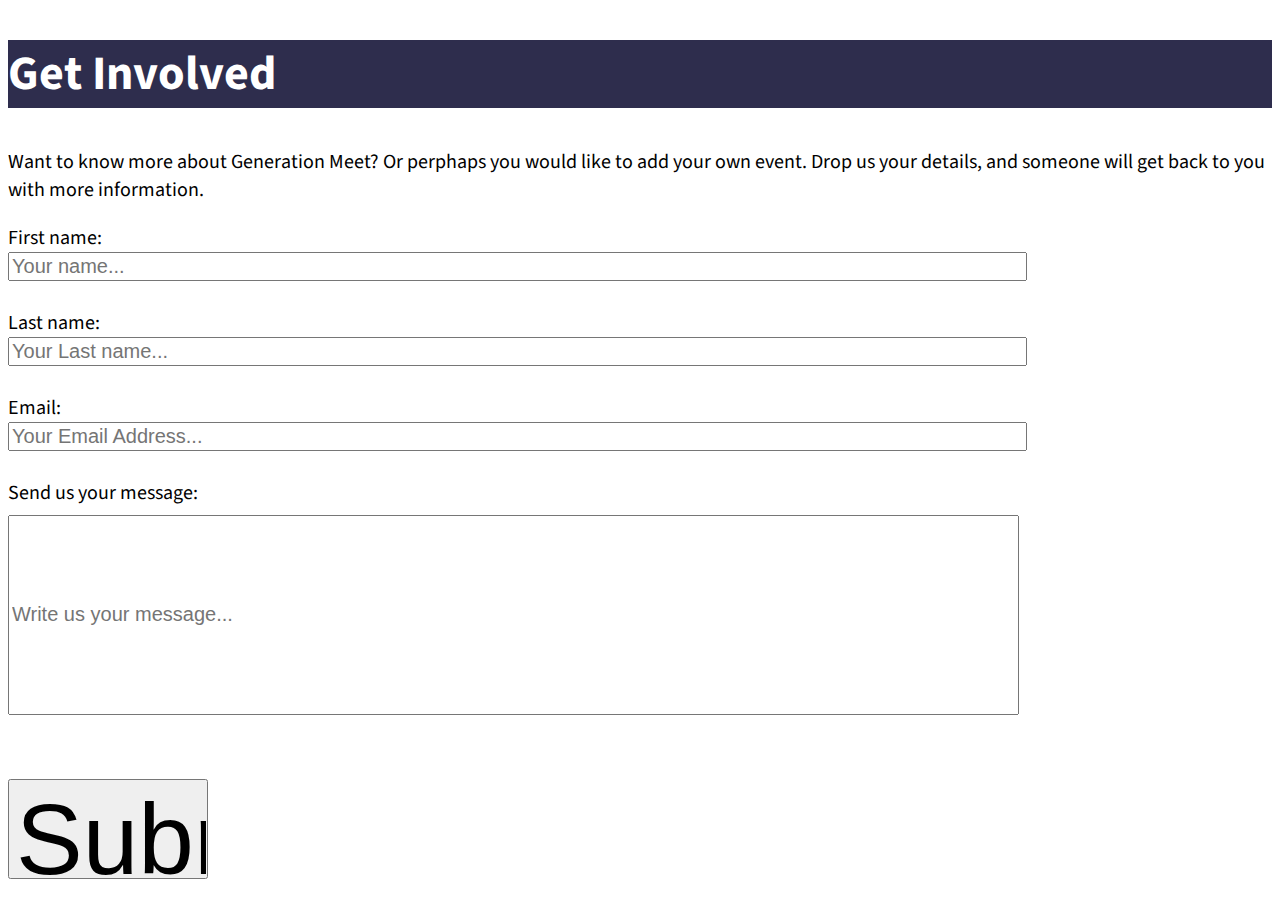
<file: contactUsForm.html>
<!DOCTYPE html>
<meta charset="UTF-8">
<html>
<head>
<link rel="reset" type="text/css" href="./css/reset.css" />
<link rel="stylesheet" type="text/css" href="css/ContactUsForm_new.css" />
</head>
<body>

<h2>Get Involved </h2>
<p> Want to know more about Generation Meet? Or perphaps you would like to add your own event. Drop us your details, and someone will get back to you with more information. </p>

<form action="/action_page.php">
  First name:<br>
  <input type="text" value="" placeholder="Your name..." class="field" id="name">
  <br><br>
  Last name:<br>
  <input type="text" value="" placeholder="Your Last name..." class="field" id="last_name">
  <br><br>
  Email: <br>
  <input type="email" value="" placeholder="Your Email Address..." class="field" id="email">


  <br><br>
  Send us your message:<br>
  <input type="text" name="lastname" value="" id="message" placeholder="Write us your message...">
  <br><br><br>

  <input type="submit" value="Submit" id="click">
  <link href='https://fonts.googleapis.com/css?family=Source+Sans+Pro' rel='stylesheet' type='text/css'>


<script src= "js/contactUsForm.js"></script>
</form>
</body>
</html>
</file>
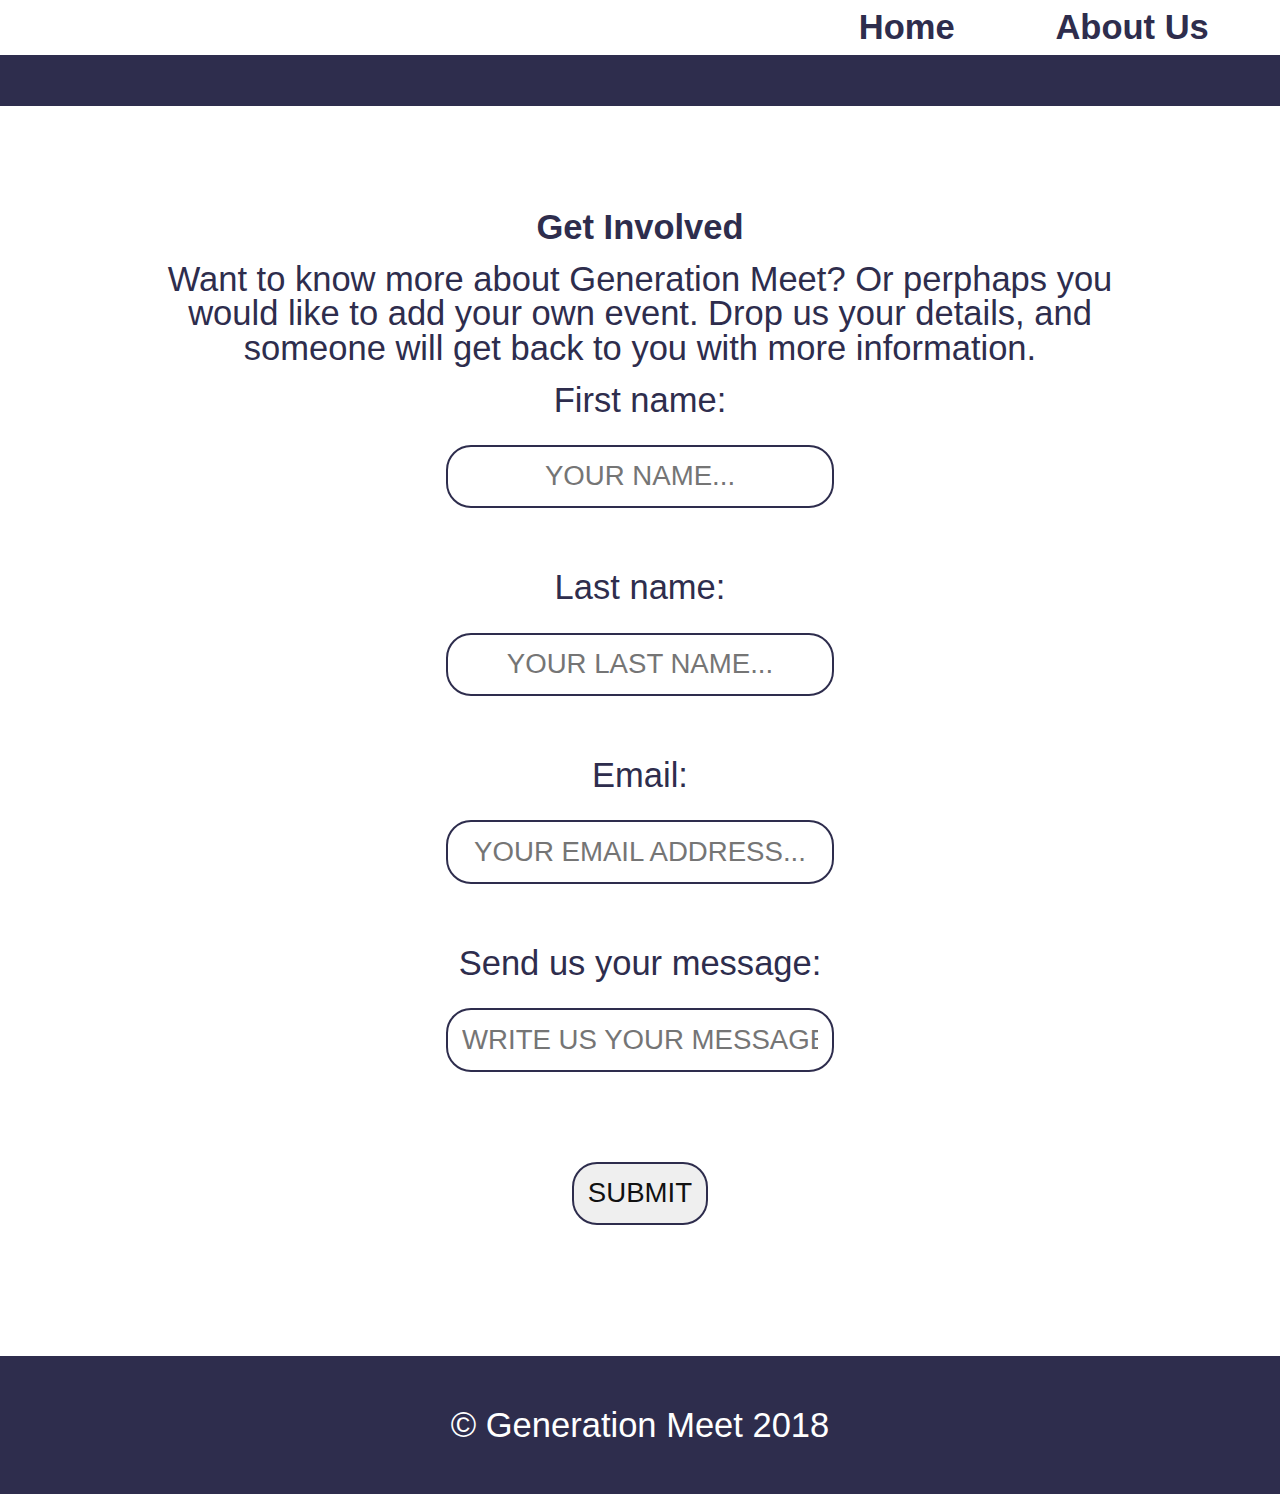
<file: FInal-Project-Cohort-9/contactusform.html>
<!DOCTYPE html>
<html lang="en">

  <head>
    <link rel="stylesheet" type="text/css" href="./css/reset.css" />
    <link rel="stylesheet" type="text/css" href="./css/style.css" />
    <meta charset="UTF-8">
    <meta name="viewport" content="width=device-width, initial-scale=1.0">
    <title>Generation meet</title>
    <!-- Start of Async Drift Code -->
<script>
"use strict";

!function() {
  var t = window.driftt = window.drift = window.driftt || [];
  if (!t.init) {
    if (t.invoked) return void (window.console && console.error && console.error("Drift snippet included twice."));
    t.invoked = !0, t.methods = [ "identify", "config", "track", "reset", "debug", "show", "ping", "page", "hide", "off", "on" ],
    t.factory = function(e) {
      return function() {
        var n = Array.prototype.slice.call(arguments);
        return n.unshift(e), t.push(n), t;
      };
    }, t.methods.forEach(function(e) {
      t[e] = t.factory(e);
    }), t.load = function(t) {
      var e = 3e5, n = Math.ceil(new Date() / e) * e, o = document.createElement("script");
      o.type = "text/javascript", o.async = !0, o.crossorigin = "anonymous", o.src = "https://js.driftt.com/include/" + n + "/" + t + ".js";
      var i = document.getElementsByTagName("script")[0];
      i.parentNode.insertBefore(o, i);
    };
  }
}();
drift.SNIPPET_VERSION = '0.3.1';
drift.load('yrsfzd6yxitc');
</script>
<!-- End of Async Drift Code -->
  </head>

  <body>

    <nav id="navbar">
     <a href="index.html">Home</a>
     <a href="aboutus.html">About Us</a>
    </nav>


    <div id="topsection">
    </div>

<section>
    <h2>Get Involved</h2>
    <p>Want to know more about Generation Meet? Or perphaps you would like to add your own event. Drop us your details, and someone will get back to you with more information. </p>

    <form action="/action_page.php">
      First name:<br>
      <input type="text" value="" placeholder="Your name..." class="field" id="name">
      <br><br>
      Last name:<br>
      <input type="text" value="" placeholder="Your Last name..." class="field" id="last_name">
      <br><br>
      Email: <br>
      <input type="email" value="" placeholder="Your Email Address..." class="field" id="email">


      <br><br>
      Send us your message:<br>
      <input type="text" name="lastname" value="" id="message" placeholder="Write us your message...">
      <br><br>

      <input type="submit" value="Submit" id="click">


    <script src= "js/contactUsForm.js"></script>
    </form>

</section>

<footer id="footer">
<p id="aboutus_f">&copy; Generation Meet 2018</p>

  </body>
  </html>
</file>
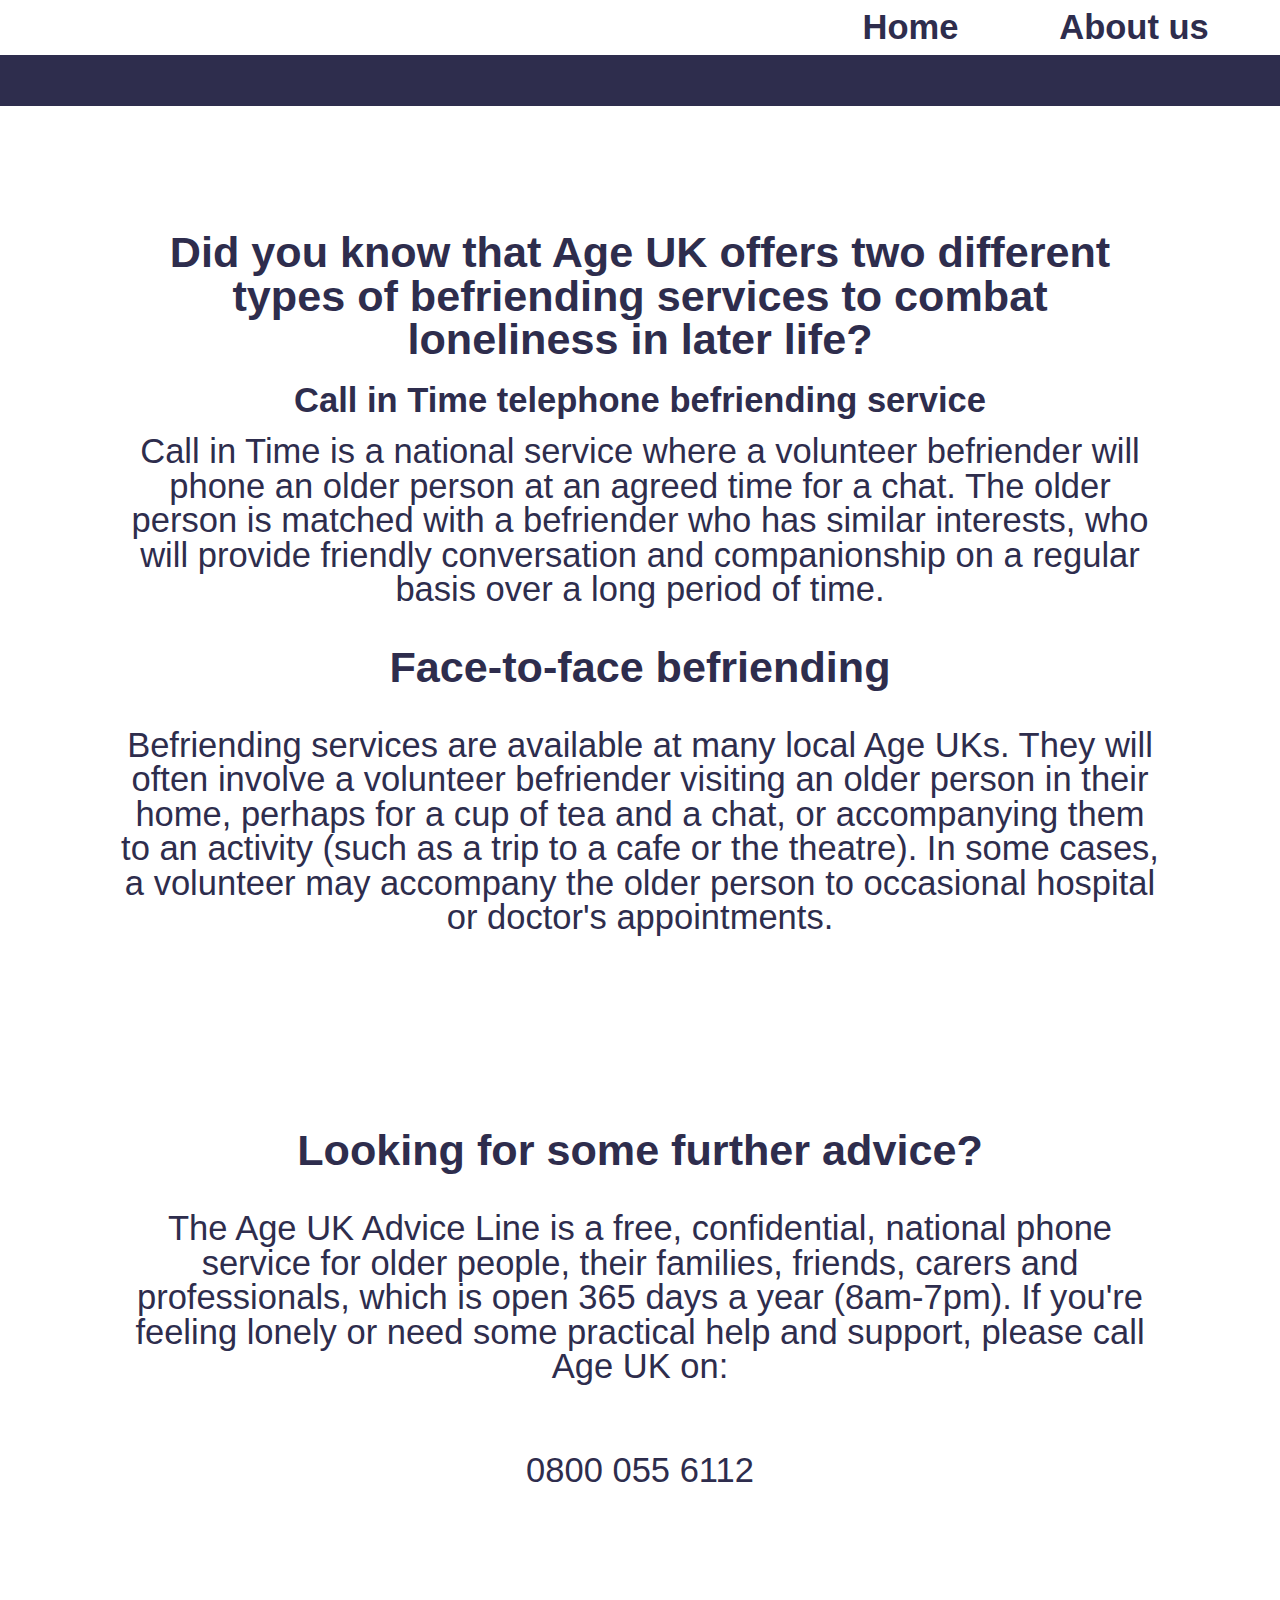
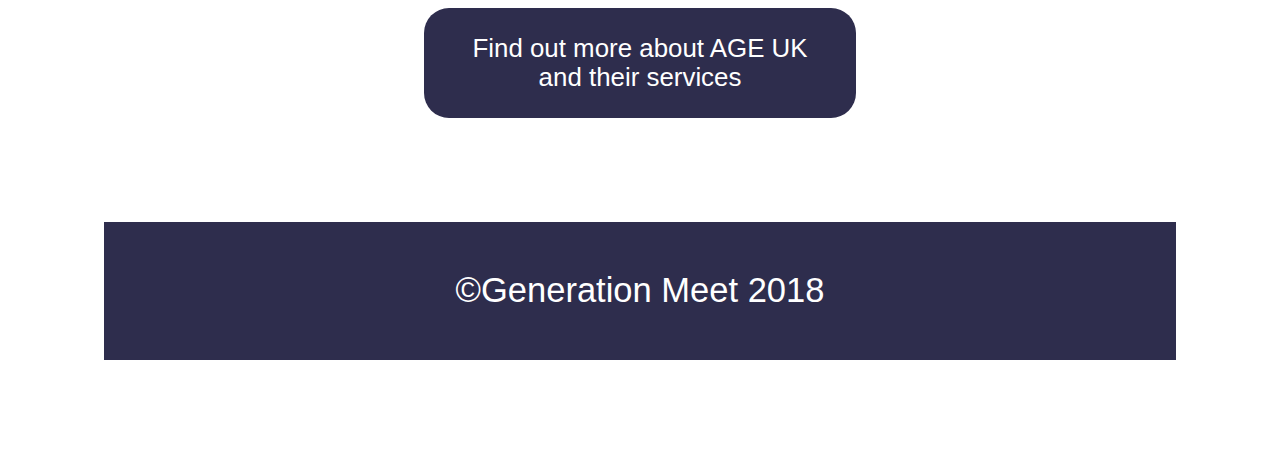
<file: FInal-Project-Cohort-9/haveachat.html>
<!DOCTYPE html>
<html lang="en">

  <head>
    <link rel="stylesheet" type="text/css" href="./css/reset.css" />
    <link rel="stylesheet" type="text/css" href="./css/style.css" />
    <meta charset="UTF-8">
    <meta name="viewport" content="width=device-width, initial-scale=1.0">
    <title>Generation meet</title>

    <!-- Start of Async Drift Code -->
<script>
"use strict";

!function() {
  var t = window.driftt = window.drift = window.driftt || [];
  if (!t.init) {
    if (t.invoked) return void (window.console && console.error && console.error("Drift snippet included twice."));
    t.invoked = !0, t.methods = [ "identify", "config", "track", "reset", "debug", "show", "ping", "page", "hide", "off", "on" ],
    t.factory = function(e) {
      return function() {
        var n = Array.prototype.slice.call(arguments);
        return n.unshift(e), t.push(n), t;
      };
    }, t.methods.forEach(function(e) {
      t[e] = t.factory(e);
    }), t.load = function(t) {
      var e = 3e5, n = Math.ceil(new Date() / e) * e, o = document.createElement("script");
      o.type = "text/javascript", o.async = !0, o.crossorigin = "anonymous", o.src = "https://js.driftt.com/include/" + n + "/" + t + ".js";
      var i = document.getElementsByTagName("script")[0];
      i.parentNode.insertBefore(o, i);
    };
  }
}();
drift.SNIPPET_VERSION = '0.3.1';
drift.load('yrsfzd6yxitc');
</script>
<!-- End of Async Drift Code -->

  </head>

  <body>
        <nav id="navbar">
          <a href="index.html">Home</a>
          <a href="aboutus.html">About us</a>
        </nav>

        <div id="topsection">
        </div>

        <section class="information">
            <article>
            <h1>Did you know that Age UK offers two different types of befriending services to combat loneliness in later life?</h1>

            <h2>Call in Time telephone befriending service</h2>

           <div id="callintime">
             <p>Call in Time is a national service where a volunteer befriender will phone an older person at an agreed time for a chat. The older person is matched with a befriender who has similar interests, who will provide friendly conversation and companionship on a regular basis over a long period of time.</p>
           </div>

            <h1>Face-to-face befriending</h1>

            <div id="befriendingservices">
            <p>Befriending services are available at many local Age UKs. They will often involve a volunteer befriender visiting an older person in their home, perhaps for a cup of tea and a chat, or accompanying them to an activity (such as a trip to a cafe or the theatre). In some cases, a volunteer may accompany the older person to occasional hospital or doctor's appointments.</p>
            </div>

            <div class="video-container">
            <div class="video">
            <iframe src="https://www.youtube.com/embed/0xNgqtBZ58s" allowfullscreen></iframe>
            </div>
            </div>

            <h1>Looking for some further advice?</h1>

            <div id="furtheradvice">
            <p>The Age UK Advice Line is a free, confidential, national phone service for older people, their families, friends, carers and professionals, which is open 365 days a year (8am-7pm). If you're feeling lonely or need some practical help and support, please call Age UK on:
            <br>
            <br>
            <p id="number">0800 055 6112</p>
            </div>

            <section class="findoutmorebutton">
              <a href="https://www.ageuk.org.uk/" target="_blank"><button id="findoutmorebutton">Find out more about AGE UK and their services</button>
              </a>
            </section>


            <footer id="footer">
            <p>&copy;Generation Meet 2018</p>
            </footer>

   <script src="https://code.jquery.com/jquery-3.1.0.js"></script>
   <script src="js/main.js"></script>

        </body>
  </html>
</file>
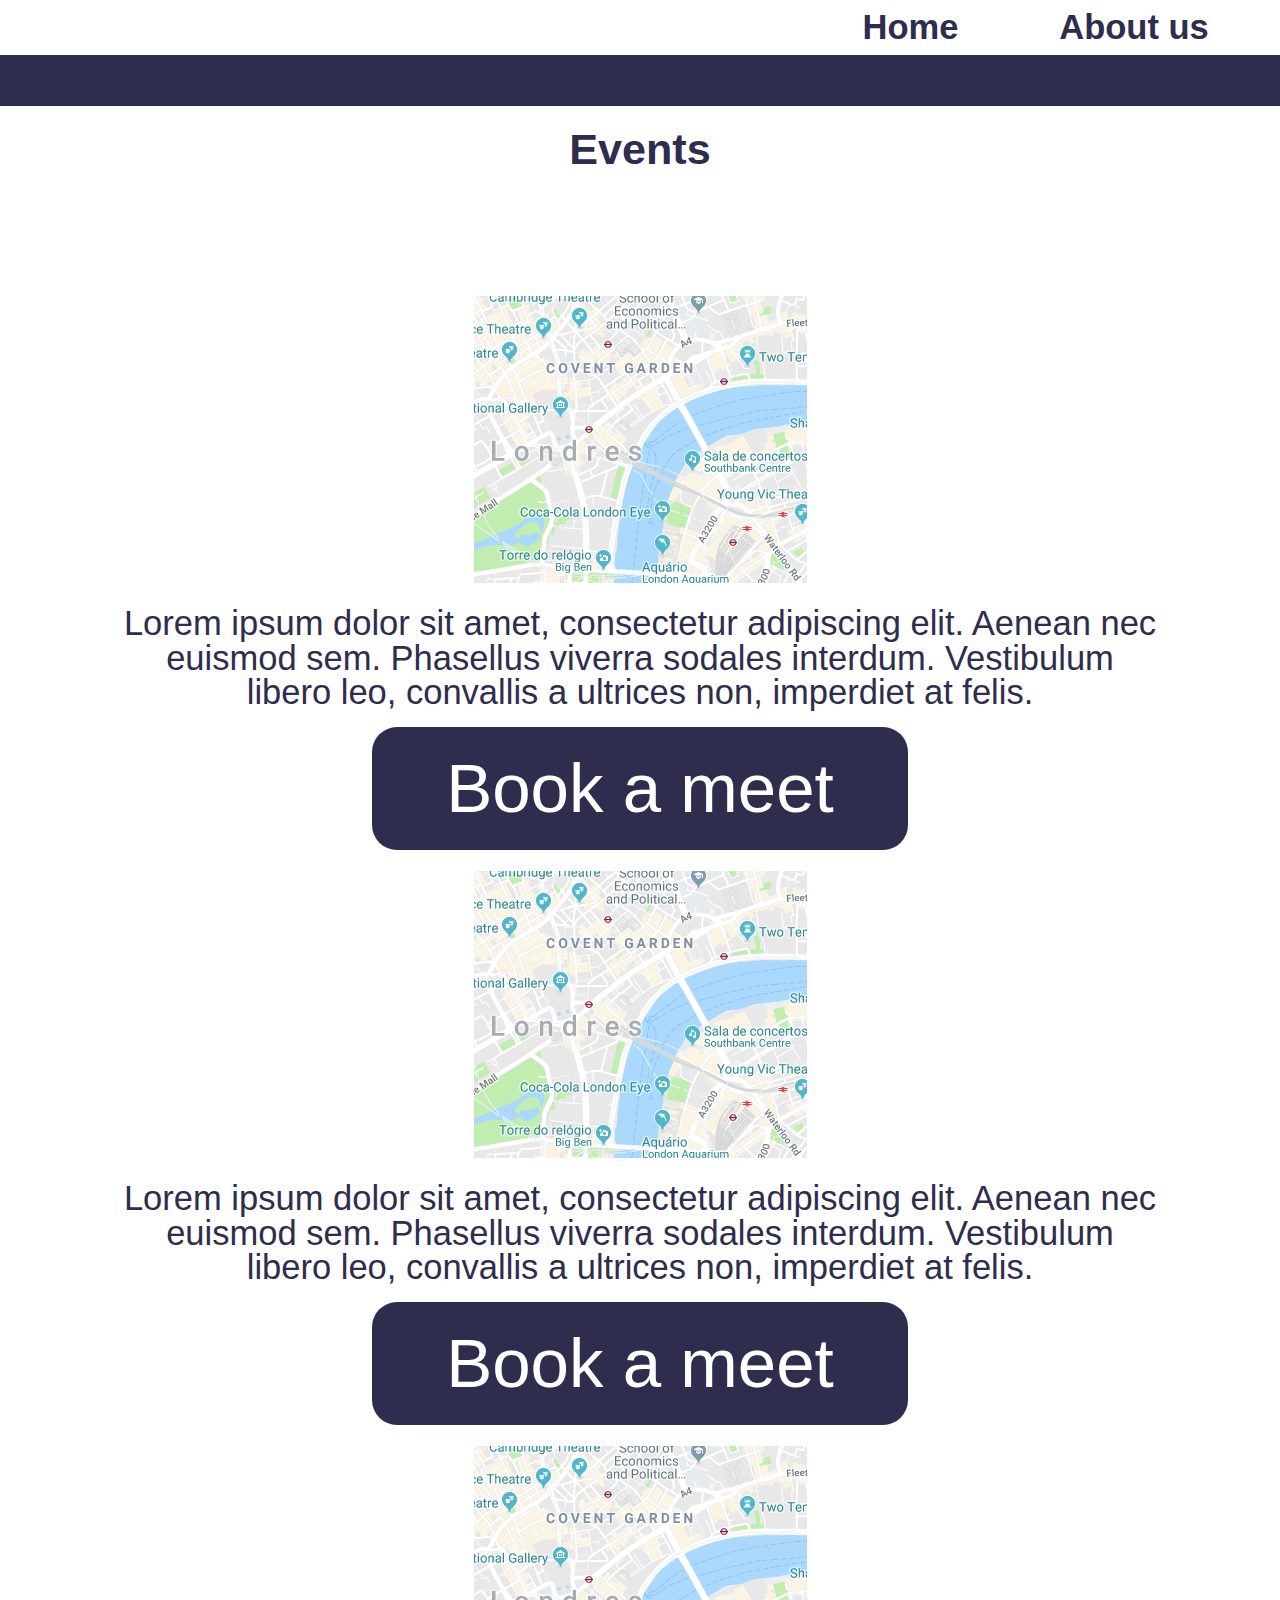
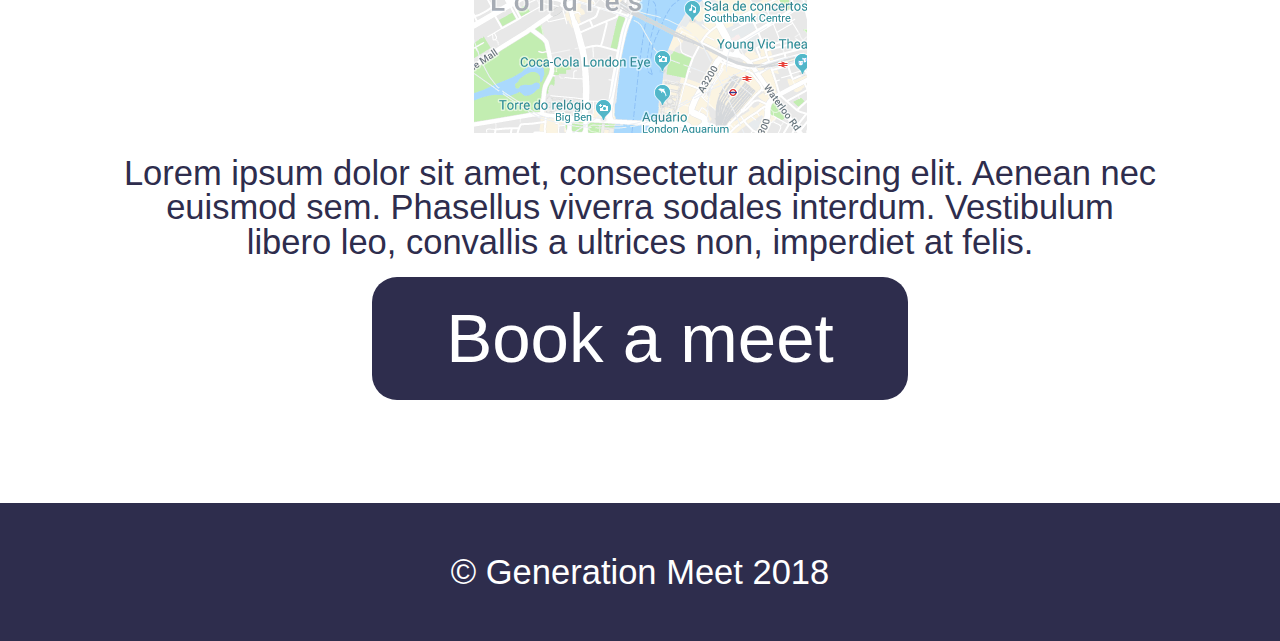
<file: FInal-Project-Cohort-9/restultspage.html>
<!DOCTYPE html>
<html lang="en">

  <head>
    <link rel="stylesheet" type="text/css" href="./css/reset.css" />
    <link rel="stylesheet" type="text/css" href="./css/style.css" />
    <meta charset="UTF-8">
    <meta name="viewport" content="width=device-width, initial-scale=1.0">
    <title>Generation meet</title>
    <!-- Start of Async Drift Code -->
    <script>
    "use strict";

    !function() {
      var t = window.driftt = window.drift = window.driftt || [];
      if (!t.init) {
        if (t.invoked) return void (window.console && console.error && console.error("Drift snippet included twice."));
        t.invoked = !0, t.methods = [ "identify", "config", "track", "reset", "debug", "show", "ping", "page", "hide", "off", "on" ],
        t.factory = function(e) {
          return function() {
            var n = Array.prototype.slice.call(arguments);
            return n.unshift(e), t.push(n), t;
          };
        }, t.methods.forEach(function(e) {
          t[e] = t.factory(e);
        }), t.load = function(t) {
          var e = 3e5, n = Math.ceil(new Date() / e) * e, o = document.createElement("script");
          o.type = "text/javascript", o.async = !0, o.crossorigin = "anonymous", o.src = "https://js.driftt.com/include/" + n + "/" + t + ".js";
          var i = document.getElementsByTagName("script")[0];
          i.parentNode.insertBefore(o, i);
        };
      }
    }();
    drift.SNIPPET_VERSION = '0.3.1';
    drift.load('yrsfzd6yxitc');
    </script>
    <!-- End of Async Drift Code -->

  </head>

  <body>

    <nav id="navbar">
     <a href="index.html">Home</a>
     <a href="aboutus.html">About us</a>
    </nav>

    <div id="topsection">
    </div>

<!-- This will be where the results are returned -->

    <div id="div_h1">
      <h1 id="aboutus_h1">Events</h1>
    </div>

    <section>
      <article class="resul_art">
        <div class="art_result">
          <img src="img/map_result.png" alt="map result" class="img_result">
          <p class="p_result">Lorem ipsum dolor sit amet, consectetur adipiscing elit. Aenean nec euismod sem. Phasellus viverra sodales interdum. Vestibulum libero leo, convallis a ultrices non, imperdiet at felis.
          </p>
          <button class="btn_result" onclick=alert("Booked!")>Book a meet</button>
        </div>
      </article>

      <article class="resul_art">
        <div class="art_result">
          <img src="img/map_result.png" alt="map result" class="img_result">
          <p class="p_result">Lorem ipsum dolor sit amet, consectetur adipiscing elit. Aenean nec euismod sem. Phasellus viverra sodales interdum. Vestibulum libero leo, convallis a ultrices non, imperdiet at felis.
          </p>
          <button class="btn_result" onclick=alert("Booked!")>Book a meet</button>
        </div>
      </article>

      <article class="resul_art">
        <div class="art_result">
          <img src="img/map_result.png" alt="map result" class="img_result">
          <p class="p_result">Lorem ipsum dolor sit amet, consectetur adipiscing elit. Aenean nec euismod sem. Phasellus viverra sodales interdum. Vestibulum libero leo, convallis a ultrices non, imperdiet at felis.
          </p>
          <button class="btn_result" onclick=alert("Booked!")>Book a meet</button>
        </div>
      </article>

    </section>

    <footer id="footer" role="contentinfo">
      <p id=p_footer>&copy; Generation Meet 2018</p>
    </footer>

   <script src="https://code.jquery.com/jquery-3.1.0.js"></script>
   <script src="js/main.js"></script>


  </body>
  </html>
</file>
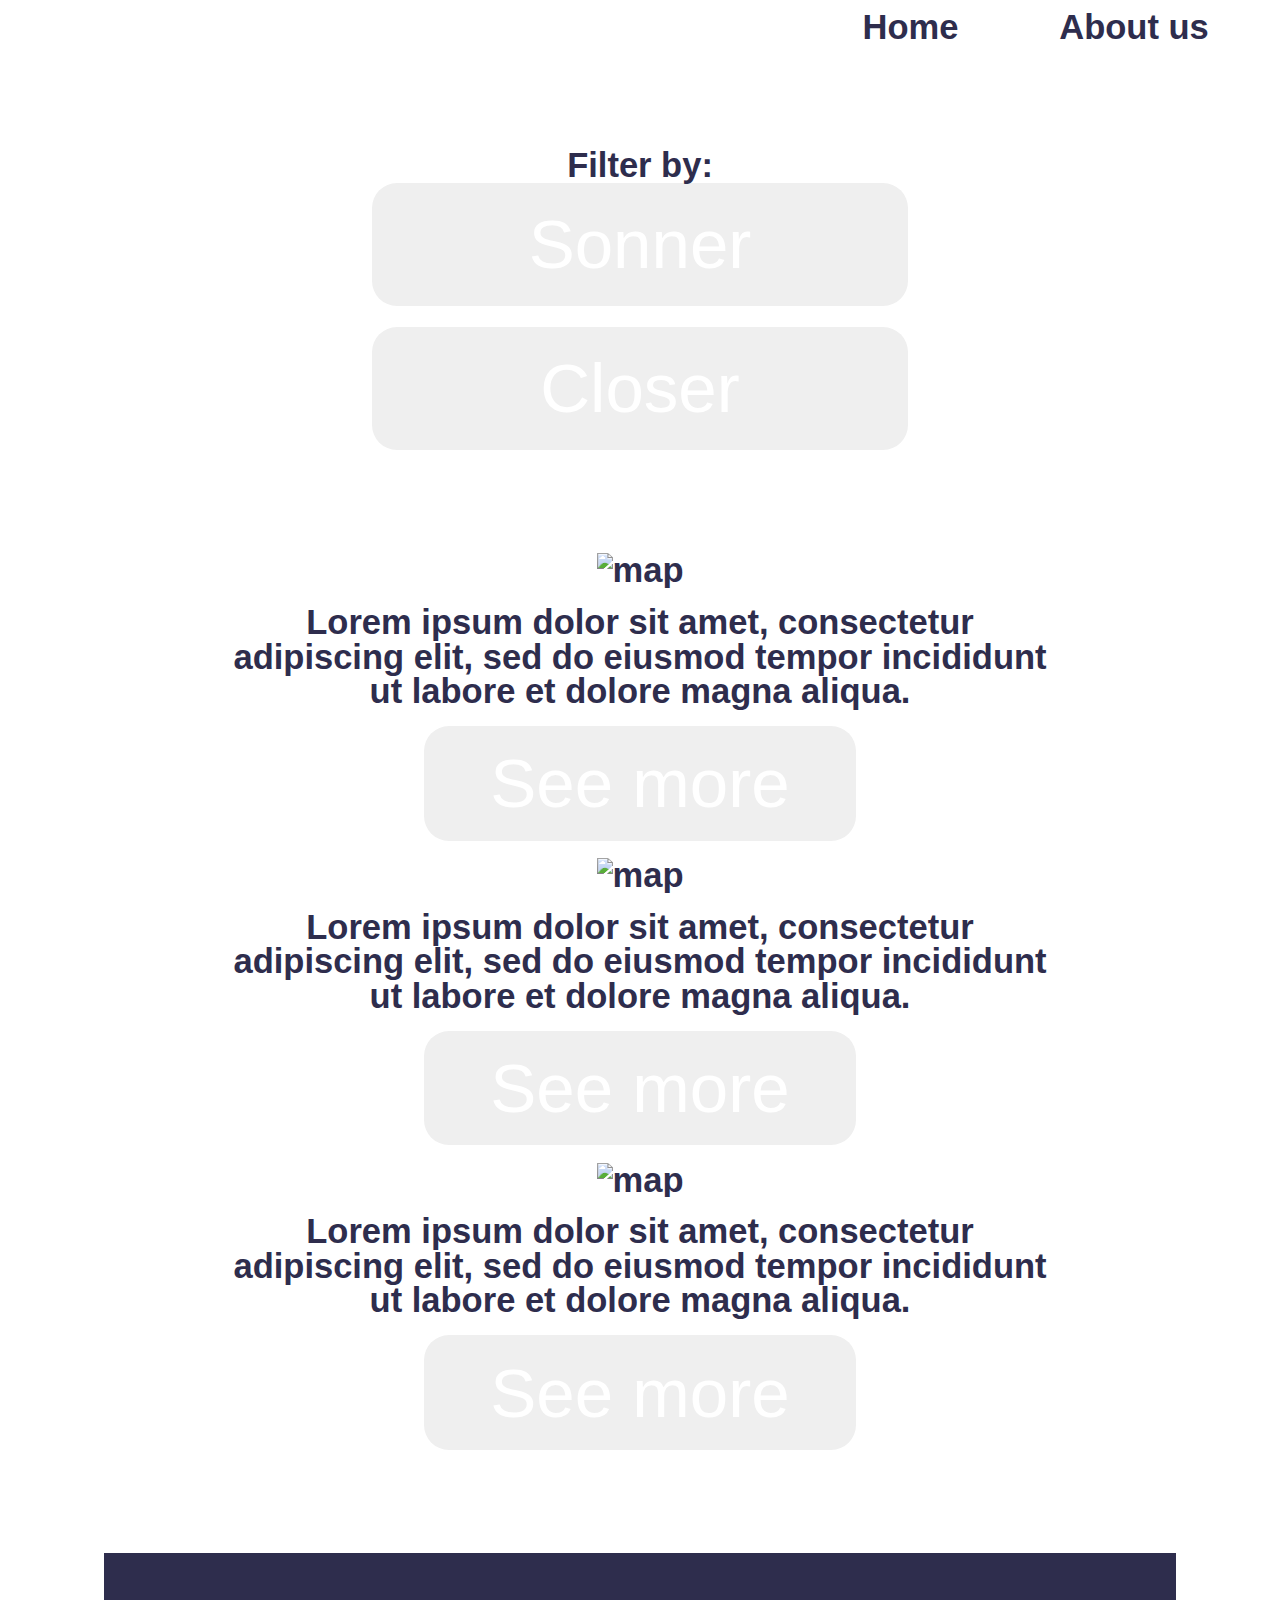
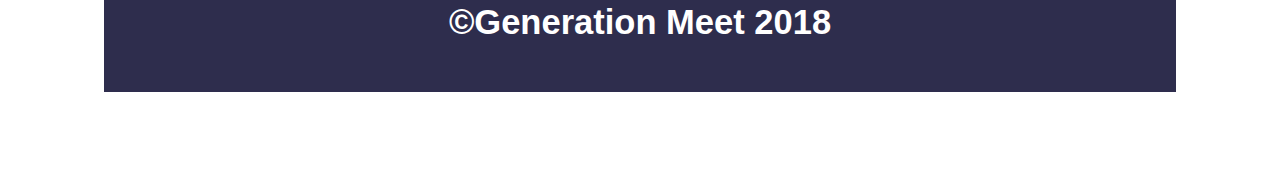
<file: FInal-Project-Cohort-9/search.html>
<!DOCTYPE html>
<html lang="en">

  <head>
    <link rel="stylesheet" type="text/css" href="./css/reset.css" />
    <link rel="stylesheet" type="text/css" href="./css/style.css" />
    <meta charset="UTF-8">
    <meta name="viewport" content="width=device-width, initial-scale=1.0">
    <title>Generation meet</title>
  </head>

  <body>

    <nav id="navbar">
     <a href="index.html">Home</a>
     <a href="aboutus.html">About us</a>
    </nav>

    <section class="filter">
      <h2>Filter by:<h2>
      <button id="sonner">Sonner</button>
      <button id="closer">Closer</button>

    <section class="searched">

      <article>
        <img alt="map" class="map_filter">
        <p>Lorem ipsum dolor sit amet, consectetur adipiscing elit, sed do eiusmod tempor incididunt ut labore et dolore magna aliqua.</p>
        <button class="more">See more</button>
      <article>

      <article>
          <img alt="map" class="map_filter1">
          <p>Lorem ipsum dolor sit amet, consectetur adipiscing elit, sed do eiusmod tempor incididunt ut labore et dolore magna aliqua.</p>
          <button class="more">See more</button>
      <article>

      <article>
          <img alt="map" class="map_filter1">
          <p>Lorem ipsum dolor sit amet, consectetur adipiscing elit, sed do eiusmod tempor incididunt ut labore et dolore magna aliqua.</p>
          <button class="more">See more</button>
      <article>

      </section>


    <footer id="footer">
    <p>&copy;Generation Meet 2018</p>

   <script src="https://code.jquery.com/jquery-3.1.0.js"></script>
   <script src="js/main.js"></script>

  </body>
</html>
</file>
<file: css/ContactUsForm_new.css>
h2{
  color: white;
  font-size: 300%; font-family: "Source Sans Pro";
  background-color:#2E2D4D;
  foreground-color: #E4E3D3;
}

p{
  font-family: "Source Sans Pro";
  font-size: 20px;
}

form{
  font-family:"Source Sans Pro";
  font-size: 20px;
}

#message{
  width: 100%;
  height: 200px;
  margin: 8px 0;
  box-sizing: border-box;
  font-size: 20px;
}

#name{
  width: 100%;
  font-size: 20px;
}

#last_name{
  width: 100%;
  font-size: 20px;
}

#email{
  width: 100%;
  font-size: 20px;
}

#click{
  width: 200px;
  height: 100px;
  font-size: 100px;
}

 @media only screen and (min-width: 992px) and (max-width: 1999px){

   #message{
     width: 100%;
     height: 200px;
     margin: 8px 0;
     box-sizing: border-box;
     font-size: 20px;
   }

   #name{
     max-width: 80%;
     font-size: 20px;
   }

   #last_name{
     max-width: 80%;
     font-size: 20px;
   }

   #email{
     max-width: 80%;
   }

   #click{
     width: 200px;
     height: 100px;
     font-size: 100px;
   }

   #message{
     max-width: 80%;
     font-size: 20px;
   }




 }
</file>
<file: FInal-Project-Cohort-9/css/style.css>
/*Applies to everything*/
html {
  font-family: 'Source Sans Pro', sans-serif;
  text-rendering: optimizeLegibility;
  line-height: 1.5;
  color: #2E2D4D;
}
a {
text-decoration: none !important;
}
/*Applies to everything*/


/* -------- Media Queries -------*/

/* 1em(16px) @ 25em(400px) increasing to 3em(48px) @ 120em(1920px) */
@media (min-width: 25em) {
  :root {
    font-size: calc(1rem + ((1vw - 0.25em) * 2.1053));
    /* Where: * 2.1053 = 100 * font_Size_Difference / viewport_Width_Difference */
  }
}
/* Prevent font scaling beyond this breakpoint */
@media (min-width: 120em) {
  :root {
    font-size: 3em;
  }
}

@media only screen and (min-width: 600px) {
  #logo {width: 20%}
}

/* -------- Media Queries -------*/


/* -------- Home Page -------*/
#logo{
  width: 35%;
  padding: 2%;
}
#logobackground{
    background-color: #2E2D4D;
    max-width: auto;
}
.grouppic{
  max-width: auto;
  width:100%;
}
#navbar{
 margin-top: 10px;
 margin-bottom: 10px;
 text-align: right;
 }
nav a{
  color: #2E2D4D;
  text-align: centre;
  position:right;
  padding: 20px 20px;
  margin-right: 4%;
  font-weight: bold;
}
nav a:hover {
   background-color: #2E2D4D;
   color: white;
 }
 #intro{
     font-color:#2E2D4D;
     font-weight: bold;
     text-align: center;
     letter-spacing: 1px;
     padding: 2%;
 }
 button {
    color: white;
    font-size: 2em;
    cursor: pointer;
    border:none;
    width: 50%;
    height: 25%;
    padding-top:2%;
    padding-bottom:2%;
    margin:auto;
    display: block;
    border-radius: 25px;
    margin-bottom:2%;
 }
 #chatbutton {
   background-color: #2E2D4D;
 }
 #chatbutton:hover {
   background-color: #E4E3D3;
   color: #2E2D4D;
 }
 #meetbutton {
   background-color: #2E2D4D;
 }
 #meetbutton:hover {
   background-color: #E4E3D3;
   color: #2E2D4D;
 }
 footer{
  clear: both;
  padding: 1em;
  color: white;
  background-color: #2E2D4D;
  margin-top: 2%;
  text-align: center;
 }
  /* -------- Home Page -------*/


  /* ------  About us ----------*/
#topsection{
  background-color: #2E2D4D;
  max-width: auto;
  height: 1.5em;
}
  #team_photo{
    max-width: auto;
    width:50%;
    float: left;
  }
  #aboutus_p{
    text-align: justify;
    font-size: .75rem;
    padding: 5%;
    display: inline-block;
    float: right;
    max-width: 40%;
  }
  #aboutus_f{
    text-align: center;
  }
  /* ------  About us ----------*/


  /* ------  Have a Chat ----------*/

  section {
    margin: 3em;
    text-align: center;
  }

  h1{
   font-weight: bold;
   font-size: 1.25em;
   padding:.5em;
   text-align: center;
   }

  h2{
    font-weight: bold;
  }

  p{
    padding:.5em;
   }

#findoutmorebutton{
  background-color: #2E2D4D;
  font-size: .75em;
  padding:1em;
}
#findoutmorebutton:hover {
  background-color: #E4E3D3;
  color: #2E2D4D;
}

  /* ------  Have a Chat ----------*/


  /* ------  Meet ----------*/

  input {
   text-align:center;
   text-transform:uppercase;
   padding:.5em;
   font-size:0.8em;
   border:solid 2px #2E2D4D;
   color:#111;
   margin: 1em;
 }

   #gotoresults {
   background-color: #2E2D4D;
 }

   #gotoresults:hover {
   background-color: #E4E3D3;
   color: #2E2D4D;
 }

  #findsection{
  align-items: center;
}

  #postcode{
  border-radius: 25px
}

  /* ------  Meet ----------*/


  /* ------  Results Page ----------*/

  button.btn_result {
  background-color: #2E2D4D;
}

  button.btn_result:hover {
  background-color: #E4E3D3;
  color: #2E2D4D;
}
  /* ------  Results Page ----------*/

  /* ------  Contact Page ----------*/

input{
  border-radius: 25px
}

  /* ------  Contact Page ----------*/
</file>
